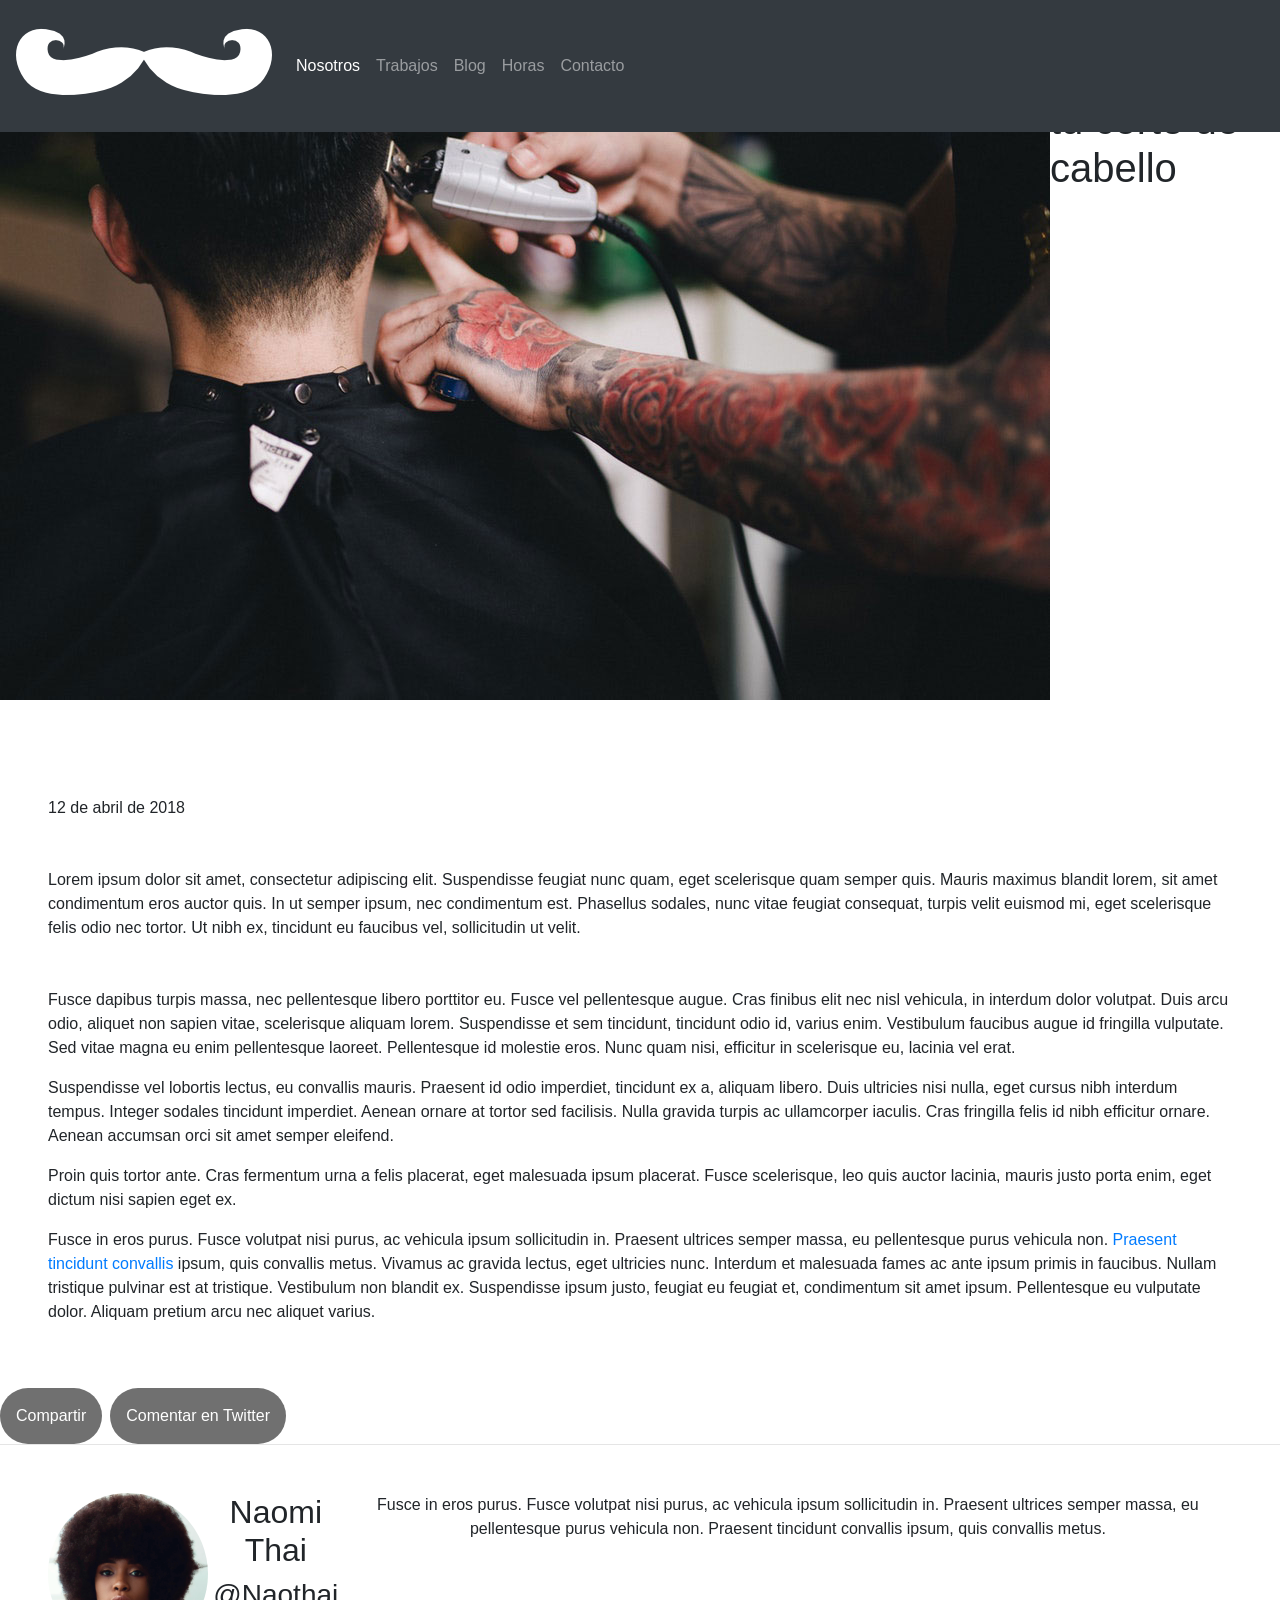
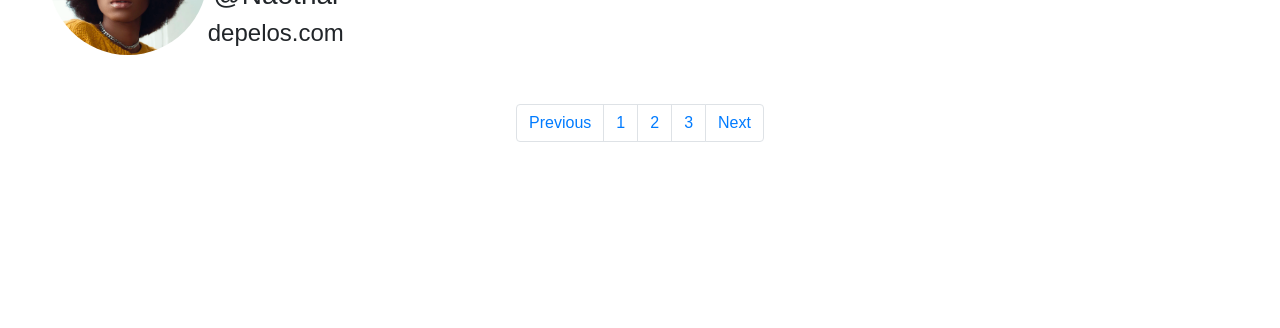
<file: index.html>
<!DOCTYPE html>
<html lang="es">

<head>
    <meta charset="UTF-8">
    <meta name="viewport" content="width=device-width, initial-scale=1.0">
    <title>Barbershop</title>
    <link rel="stylesheet" href="https://cdnjs.cloudflare.com/ajax/libs/twitter-bootstrap/4.5.0/css/bootstrap.min.css">
    <link rel="stylesheet" href="https://stackpath.bootstrapcdn.com/font-awesome/4.7.0/css/font-awesome.min.css">
    <link rel="stylesheet" href="assets/css/style.css">
</head>

<body>
    <!--navbar-->

    <nav class="navbar navbar-expand-lg navbar-dark bg-dark fixed-top">
        <a class="navbar-brand" href="#">
            <img src="assets/img/logo.png" class="imgen-fluid logo" alt="logo">
        </a>
        <button class="navbar-toggler" type="button" data-toggle="collapse" data-target="#navbarNav"
            aria-controls="navbarNav" aria-expanded="false" aria-label="Toggle navigation">
            <span class="navbar-toggler-icon"></span>
        </button>

        <div class="collapse navbar-collapse" id="navbarNav">
            <ul class="navbar-nav">
                <li class="nav-item active">
                    <a class="nav-link" href="#">Nosotros</a>
                </li>
                <li class="nav-item">
                    <a class="nav-link" href="#">Trabajos</a>
                </li>
                <li class="nav-item">
                    <a class="nav-link" href="#">Blog</a>
                </li>
                <li class="nav-item">
                    <a class="nav-link" href="#">Horas</a>
                </li>
                <li class="nav-item">
                    <a class="nav-link" href="#">Contacto</a>
                </li>
            </ul>
        </div>
    </nav>
    <!--end navbar-->

    <!--texto de fotografia-->
    <section class="start">
        <div class="start__container d-flex justify-content-center">
            <img src="assets/img/post-image.jpg" alt="fondo" class="start__img">
            <h1 class="start__title">5 formas de cuidar tu corte de cabello</h1>
            <i class="start__i fas fa-angle-double-down fa-4x"></i>
        </div>
    </section>
    <!--end texto de fotografia-->

    <!--contenido blog-->
    <section class="about">
        <div class="about__container mx-5 py-5 ">
            <p class="my-5"> <span class="about__span"> 12 de abril de 2018</span></p>
            <p class="about__p mb-5">
                Lorem ipsum dolor sit amet, consectetur adipiscing elit. Suspendisse feugiat nunc quam, eget scelerisque
                quam semper quis. Mauris maximus blandit lorem, sit amet condimentum eros auctor quis. In ut semper
                ipsum, nec condimentum est. Phasellus sodales, nunc vitae feugiat consequat, turpis velit euismod mi,
                eget scelerisque felis odio nec tortor. Ut nibh ex, tincidunt eu faucibus vel, sollicitudin ut velit.
            </p>
            <p class="about__p ">Fusce dapibus turpis massa, nec pellentesque libero porttitor eu.
                Fusce vel pellentesque augue. Cras finibus elit nec nisl vehicula, in interdum dolor volutpat. Duis arcu
                odio, aliquet non sapien vitae, scelerisque aliquam lorem. Suspendisse et sem tincidunt, tincidunt odio
                id, varius enim. Vestibulum faucibus augue id fringilla vulputate. Sed vitae magna eu enim pellentesque
                laoreet. Pellentesque id molestie eros. Nunc quam nisi, efficitur in scelerisque eu, lacinia vel erat.
            </p>
            <p class="about__p ">Suspendisse vel lobortis lectus, eu convallis mauris. Praesent id odio imperdiet,
                tincidunt ex a, aliquam libero. Duis ultricies nisi nulla, eget cursus nibh interdum tempus. Integer
                sodales tincidunt imperdiet. Aenean ornare at tortor sed facilisis. Nulla gravida turpis ac ullamcorper
                iaculis. Cras fringilla felis id nibh efficitur ornare. Aenean accumsan orci sit amet semper eleifend.
            </p>
            <p class="about__p ">Proin quis tortor ante. Cras fermentum urna a felis placerat, eget malesuada ipsum
                placerat. Fusce scelerisque, leo quis auctor lacinia, mauris justo porta enim, eget dictum nisi sapien
                eget ex.
            </p>
            <p class="about__p ">Fusce in eros purus. Fusce volutpat nisi purus, ac vehicula ipsum sollicitudin in.
                Praesent ultrices semper massa, eu pellentesque purus vehicula non. <a href="#">Praesent tincidunt
                    convallis</a> ipsum,
                quis convallis metus. Vivamus ac gravida lectus, eget ultricies nunc. Interdum et malesuada fames ac
                ante ipsum primis in faucibus. Nullam tristique pulvinar est at tristique. Vestibulum non blandit ex.
                Suspendisse ipsum justo, feugiat eu feugiat et, condimentum sit amet ipsum. Pellentesque eu vulputate
                dolor. Aliquam pretium arcu nec aliquet varius.
            </p>
        </div>
        <div class="buttons d-flex justify-content-center ">
            <button class="buttons__button btn  ">Compartir</button>
            <button class="buttons__button btn  ml-2">Comentar en Twitter</button>
        </div>
    </section>
    <!--end contenido blog-->


    <hr class="m-0">
    <section class="us">
        <div class="us__container text-center p-5">
            <div class="us__row  d-flex justify-content-center">
                <div class="us__col ">
                    <img src="assets/img/naomi-thai.png" alt="perfil"
                        class="us__img img-fluid rounded-circle border-secondary">
                    <div class="d-xl-none">
                        <h2 class="us__h2">Naomi Thai</h2>
                        <h3 class="us__h3">@Naothai</h3>
                        <h4 class="us__h4">depelos.com</h4>
                    </div>
                </div>
                <div class="us__col d-none d-sm-none   d-md-none d-lg-none d-xl-block">
                    <h2 class="us__h2">Naomi Thai</h2>
                    <h3 class="us__h3">@Naothai</h3>
                    <h4 class="us__h4">depelos.com</h4>
                </div>
                <div class="us__col  d-none d-xl-block">
                    <p class="us__p d-none d-xl-block">Fusce in eros purus. Fusce volutpat nisi purus, ac vehicula ipsum
                        sollicitudin in. Praesent ultrices semper massa, eu pellentesque purus vehicula non. Praesent
                        tincidunt convallis ipsum, quis convallis metus. </p>
                </div>
            </div>
        </div>
    </section>

    <!--botones 123-->
    <section class="navigation d-flex justify-content-center ">
        <div class="navigation__container ">
            <nav aria-label="navigation__numers">
                <ul class="pagination">
                    <li class="page-item"><a class="page-link" href="#">Previous</a></li>
                    <li class="page-item"><a class="page-link" href="#">1</a></li>
                    <li class="page-item"><a class="page-link" href="#">2</a></li>
                    <li class="page-item"><a class="page-link" href="#">3</a></li>
                    <li class="page-item"><a class="page-link" href="#">Next</a></li>
                </ul>
            </nav>
        </div>
    </section>
    <!--end botones 123-->

    <!--footer-->
    <footer class="footer d-flex justify-content-center pt-5 ">
        <div class="footer_container">
            <img src="assets/img/logo.png" alt="logo" class="logo mt-3">
        </div>
    </footer>
    <!--end footer-->

    <!-- JS, Popper.js, and jQuery -->
    <script src="https://code.jquery.com/jquery-3.5.1.slim.min.js"
        integrity="sha384-DfXdz2htPH0lsSSs5nCTpuj/zy4C+OGpamoFVy38MVBnE+IbbVYUew+OrCXaRkfj"
        crossorigin="anonymous"></script>
    <script src="https://cdn.jsdelivr.net/npm/popper.js@1.16.0/dist/umd/popper.min.js"
        integrity="sha384-Q6E9RHvbIyZFJoft+2mJbHaEWldlvI9IOYy5n3zV9zzTtmI3UksdQRVvoxMfooAo"
        crossorigin="anonymous"></script>
    <script src="https://stackpath.bootstrapcdn.com/bootstrap/4.5.0/js/bootstrap.min.js"
        integrity="sha384-OgVRvuATP1z7JjHLkuOU7Xw704+h835Lr+6QL9UvYjZE3Ipu6Tp75j7Bh/kR0JKI"
        crossorigin="anonymous"></script>
</body>

</html>
</file>
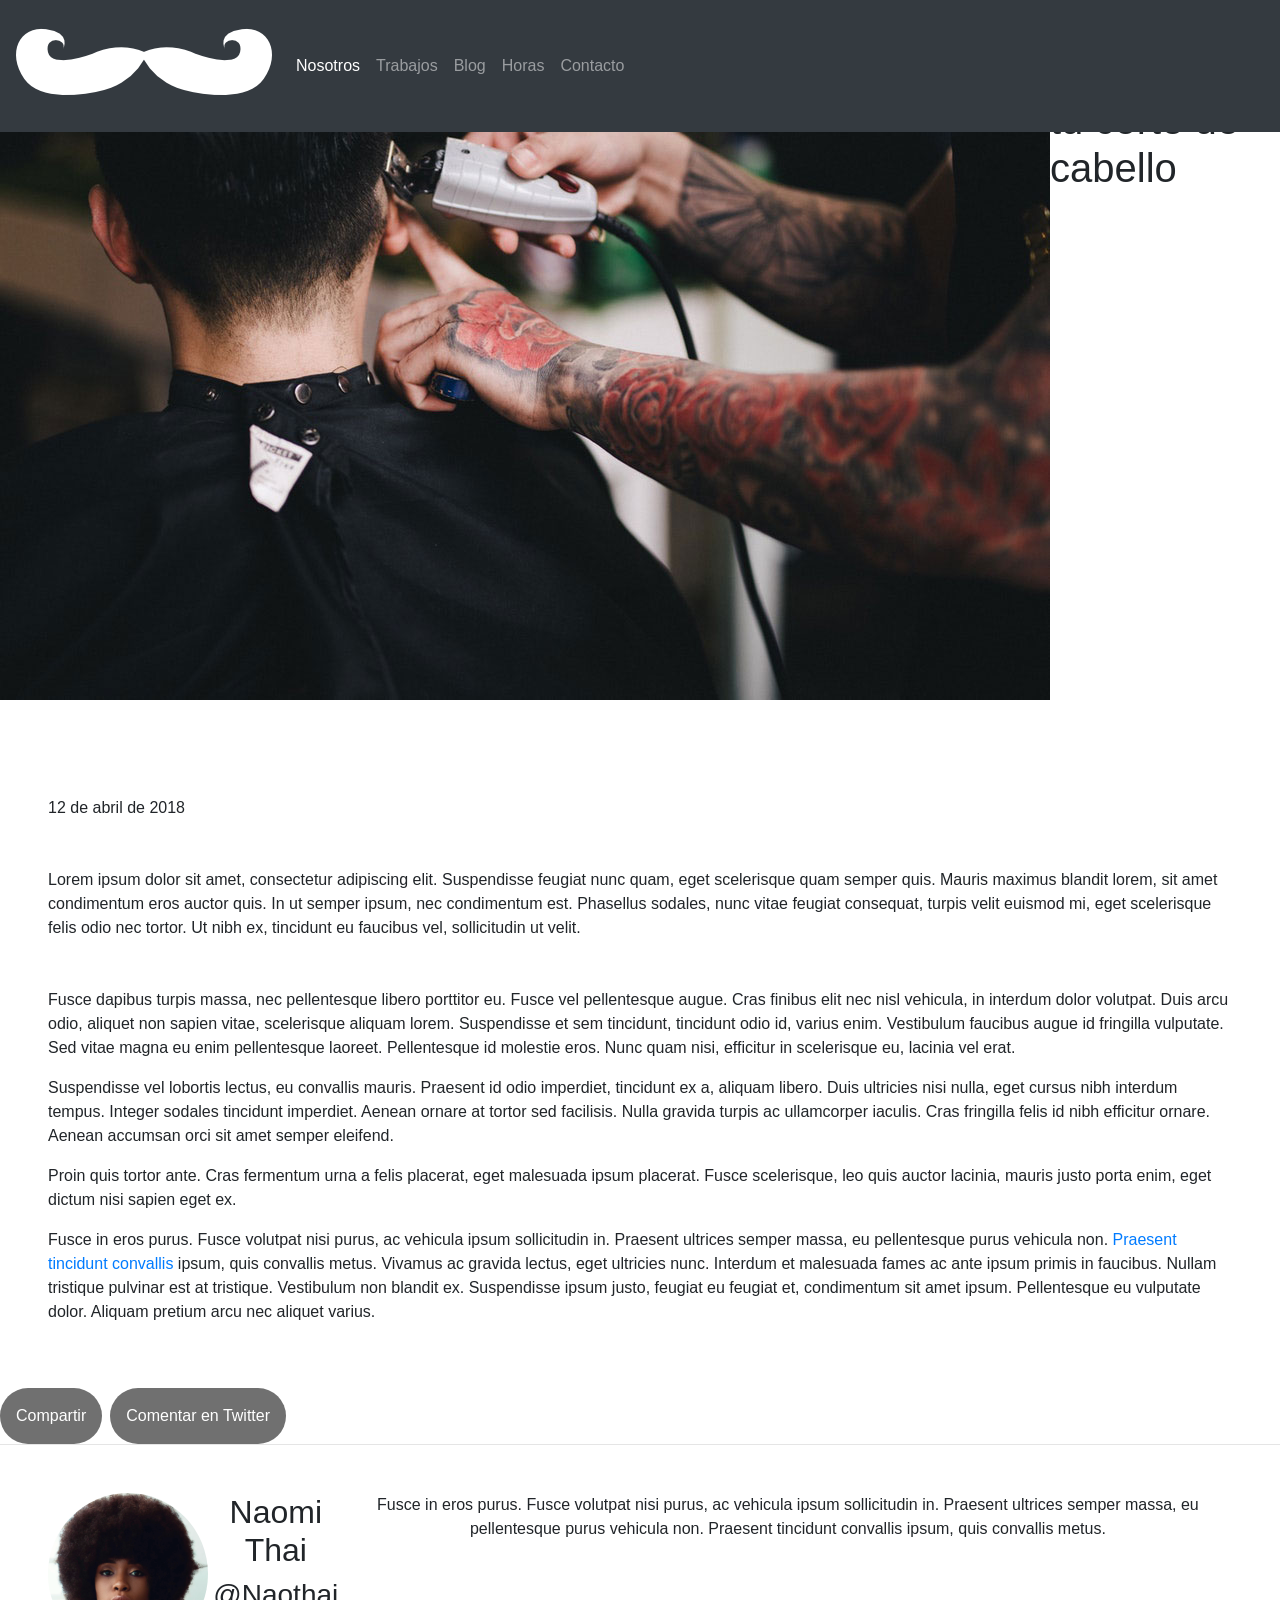
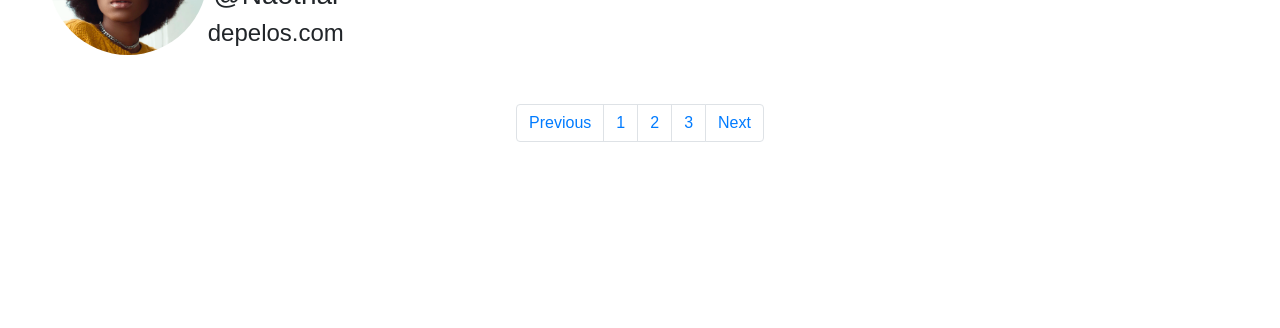
<file: blog.html>
<!DOCTYPE html>
<html lang="es">

<head>
    <meta charset="UTF-8">
    <meta name="viewport" content="width=device-width, initial-scale=1.0">
    <title>Barbershop</title>
    <link rel="stylesheet" href="https://cdnjs.cloudflare.com/ajax/libs/twitter-bootstrap/4.5.0/css/bootstrap.min.css">
    <link rel="stylesheet" href="https://stackpath.bootstrapcdn.com/font-awesome/4.7.0/css/font-awesome.min.css">
    <link rel="stylesheet" href="./assets/css/style.css">
</head>

<body>
    <!--navbar-->

    <nav class="navbar navbar-expand-lg navbar-dark bg-dark fixed-top">
        <a class="navbar-brand" href="#">
            <img src="./assets/img/logo.png" class="imgen-fluid logo" alt="logo">
        </a>
        <button class="navbar-toggler" type="button" data-toggle="collapse" data-target="#navbarNav"
            aria-controls="navbarNav" aria-expanded="false" aria-label="Toggle navigation">
            <span class="navbar-toggler-icon"></span>
        </button>

        <div class="collapse navbar-collapse" id="navbarNav">
            <ul class="navbar-nav">
                <li class="nav-item active">
                    <a class="nav-link" href="#">Nosotros</a>
                </li>
                <li class="nav-item">
                    <a class="nav-link" href="#">Trabajos</a>
                </li>
                <li class="nav-item">
                    <a class="nav-link" href="#">Blog</a>
                </li>
                <li class="nav-item">
                    <a class="nav-link" href="#">Horas</a>
                </li>
                <li class="nav-item">
                    <a class="nav-link" href="#">Contacto</a>
                </li>
            </ul>
        </div>
    </nav>
    <!--end navbar-->

    <!--texto de fotografia-->
    <section class="start">
        <div class="start__container d-flex justify-content-center">
            <img src="./assets/img/post-image.jpg" alt="fondo" class="start__img">
            <h1 class="start__title">5 formas de cuidar tu corte de cabello</h1>
            <i class="start__i fas fa-angle-double-down fa-4x"></i>
        </div>
    </section>
    <!--end texto de fotografia-->

    <!--contenido blog-->
    <section class="about">
        <div class="about__container mx-5 py-5 ">
            <p class="my-5"> <span class="about__span"> 12 de abril de 2018</span></p>
            <p class="about__p mb-5">
                Lorem ipsum dolor sit amet, consectetur adipiscing elit. Suspendisse feugiat nunc quam, eget scelerisque
                quam semper quis. Mauris maximus blandit lorem, sit amet condimentum eros auctor quis. In ut semper
                ipsum, nec condimentum est. Phasellus sodales, nunc vitae feugiat consequat, turpis velit euismod mi,
                eget scelerisque felis odio nec tortor. Ut nibh ex, tincidunt eu faucibus vel, sollicitudin ut velit.
            </p>
            <p class="about__p ">Fusce dapibus turpis massa, nec pellentesque libero porttitor eu.
                Fusce vel pellentesque augue. Cras finibus elit nec nisl vehicula, in interdum dolor volutpat. Duis arcu
                odio, aliquet non sapien vitae, scelerisque aliquam lorem. Suspendisse et sem tincidunt, tincidunt odio
                id, varius enim. Vestibulum faucibus augue id fringilla vulputate. Sed vitae magna eu enim pellentesque
                laoreet. Pellentesque id molestie eros. Nunc quam nisi, efficitur in scelerisque eu, lacinia vel erat.
            </p>
            <p class="about__p ">Suspendisse vel lobortis lectus, eu convallis mauris. Praesent id odio imperdiet,
                tincidunt ex a, aliquam libero. Duis ultricies nisi nulla, eget cursus nibh interdum tempus. Integer
                sodales tincidunt imperdiet. Aenean ornare at tortor sed facilisis. Nulla gravida turpis ac ullamcorper
                iaculis. Cras fringilla felis id nibh efficitur ornare. Aenean accumsan orci sit amet semper eleifend.
            </p>
            <p class="about__p ">Proin quis tortor ante. Cras fermentum urna a felis placerat, eget malesuada ipsum
                placerat. Fusce scelerisque, leo quis auctor lacinia, mauris justo porta enim, eget dictum nisi sapien
                eget ex.
            </p>
            <p class="about__p ">Fusce in eros purus. Fusce volutpat nisi purus, ac vehicula ipsum sollicitudin in.
                Praesent ultrices semper massa, eu pellentesque purus vehicula non. <a href="#">Praesent tincidunt
                    convallis</a> ipsum,
                quis convallis metus. Vivamus ac gravida lectus, eget ultricies nunc. Interdum et malesuada fames ac
                ante ipsum primis in faucibus. Nullam tristique pulvinar est at tristique. Vestibulum non blandit ex.
                Suspendisse ipsum justo, feugiat eu feugiat et, condimentum sit amet ipsum. Pellentesque eu vulputate
                dolor. Aliquam pretium arcu nec aliquet varius.
            </p>
        </div>
        <div class="buttons d-flex justify-content-center ">
            <button class="buttons__button btn  ">Compartir</button>
            <button class="buttons__button btn  ml-2">Comentar en Twitter</button>
        </div>
    </section>
    <!--end contenido blog-->


    <hr class="m-0">
    <section class="us">
        <div class="us__container text-center p-5">
            <div class="us__row  d-flex justify-content-center">
                <div class="us__col ">
                    <img src="./assets/img/naomi-thai.png" alt="perfil"
                        class="us__img img-fluid rounded-circle border-secondary">
                    <div class="d-xl-none">
                        <h2 class="us__h2">Naomi Thai</h2>
                        <h3 class="us__h3">@Naothai</h3>
                        <h4 class="us__h4">depelos.com</h4>
                    </div>
                </div>
                <div class="us__col d-none d-sm-none   d-md-none d-lg-none d-xl-block">
                    <h2 class="us__h2">Naomi Thai</h2>
                    <h3 class="us__h3">@Naothai</h3>
                    <h4 class="us__h4">depelos.com</h4>
                </div>
                <div class="us__col  d-none d-xl-block">
                    <p class="us__p d-none d-xl-block">Fusce in eros purus. Fusce volutpat nisi purus, ac vehicula ipsum
                        sollicitudin in. Praesent ultrices semper massa, eu pellentesque purus vehicula non. Praesent
                        tincidunt convallis ipsum, quis convallis metus. </p>
                </div>
            </div>
        </div>
    </section>

    <!--botones 123-->
    <section class="navigation d-flex justify-content-center ">
        <div class="navigation__container ">
            <nav aria-label="navigation__numers">
                <ul class="pagination">
                    <li class="page-item"><a class="page-link" href="#">Previous</a></li>
                    <li class="page-item"><a class="page-link" href="#">1</a></li>
                    <li class="page-item"><a class="page-link" href="#">2</a></li>
                    <li class="page-item"><a class="page-link" href="#">3</a></li>
                    <li class="page-item"><a class="page-link" href="#">Next</a></li>
                </ul>
            </nav>
        </div>
    </section>
    <!--end botones 123-->

    <!--footer-->
    <footer class="footer d-flex justify-content-center pt-5 ">
        <div class="footer_container">
            <img src="./assets/img/logo.png" alt="logo" class="logo mt-3">
        </div>
    </footer>
    <!--end footer-->

    <!-- JS, Popper.js, and jQuery -->
    <script src="https://code.jquery.com/jquery-3.5.1.slim.min.js"
        integrity="sha384-DfXdz2htPH0lsSSs5nCTpuj/zy4C+OGpamoFVy38MVBnE+IbbVYUew+OrCXaRkfj"
        crossorigin="anonymous"></script>
    <script src="https://cdn.jsdelivr.net/npm/popper.js@1.16.0/dist/umd/popper.min.js"
        integrity="sha384-Q6E9RHvbIyZFJoft+2mJbHaEWldlvI9IOYy5n3zV9zzTtmI3UksdQRVvoxMfooAo"
        crossorigin="anonymous"></script>
    <script src="https://stackpath.bootstrapcdn.com/bootstrap/4.5.0/js/bootstrap.min.js"
        integrity="sha384-OgVRvuATP1z7JjHLkuOU7Xw704+h835Lr+6QL9UvYjZE3Ipu6Tp75j7Bh/kR0JKI"
        crossorigin="anonymous"></script>
</body>

</html>
</file>
<file: assets/css/style.css>
.buttons__button {
  font-family: "Roboto", sans-serif;
  color: #ffffff;
  font-size: 14px;
  border-radius: 10px;
  padding: 10px;
  -webkit-border-radius: 28;
  -moz-border-radius: 28;
  border-radius: 28px;
  background-color: #707070 !important;
}

@media (min-width: 1200px) {
  .buttons {
    justify-content: left !important;
  }

  .buttons__button {
    font-family: "Roboto", sans-serif;
    color: #ffffff;
    font-size: 16px;
    border-radius: 10px;
    padding: 15px;
    -webkit-border-radius: 28;
    -moz-border-radius: 28;
    border-radius: 28px;
    background-color: #707070 !important;
  }
}

/*# sourceMappingURL=style.css.map */
</file>
